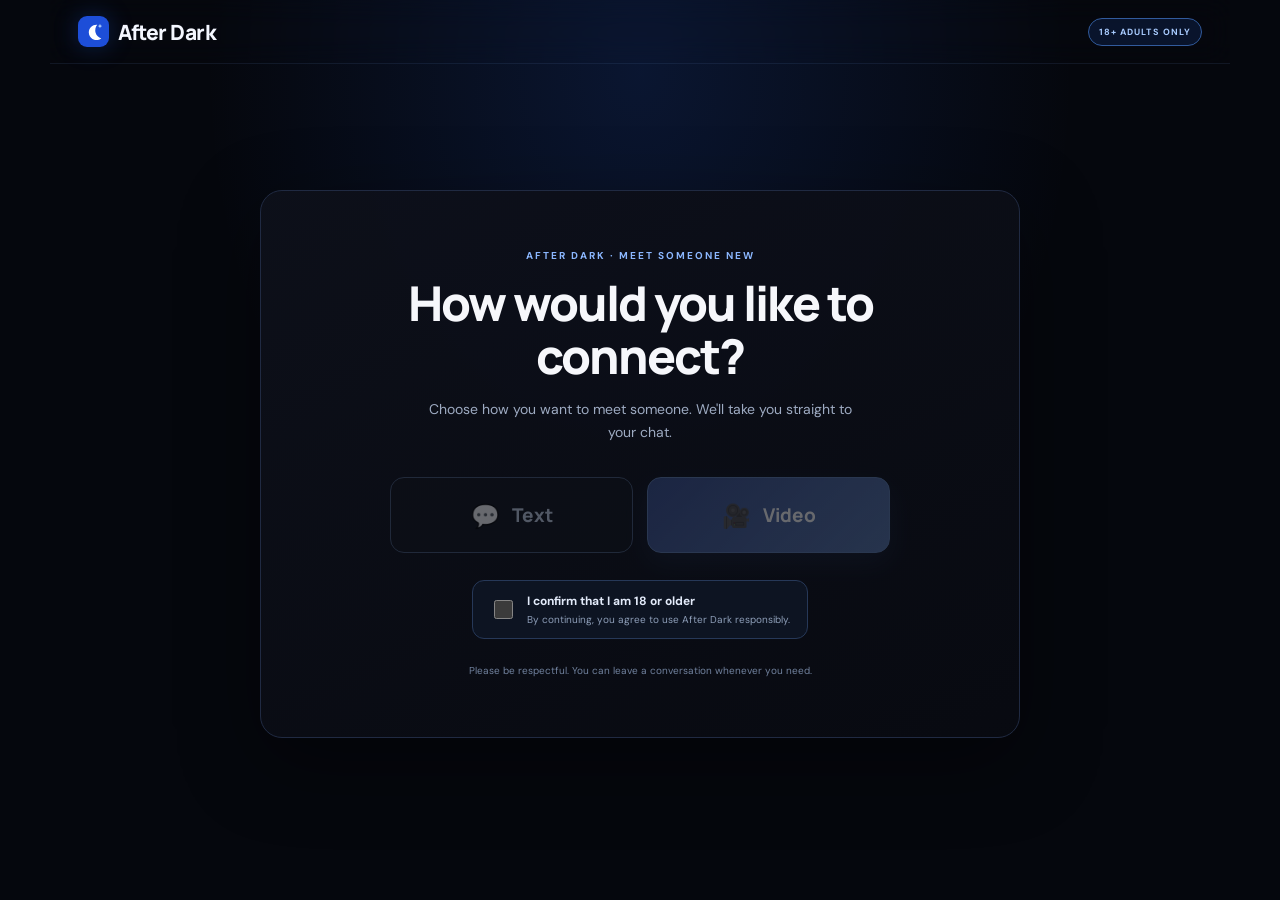
<file: index.html>
<!doctype html>
<html lang="en">
<head>
  <meta charset="utf-8">
  <meta name="viewport" content="width=device-width, initial-scale=1">
  <meta name="theme-color" content="#05070d">
  <meta name="description" content="Choose text or video and meet someone new on After Dark.">
  <title>After Dark — Meet someone new</title>
  <link rel="preconnect" href="https://fonts.googleapis.com">
  <link rel="preconnect" href="https://fonts.gstatic.com" crossorigin>
  <link href="https://fonts.googleapis.com/css2?family=DM+Sans:wght@400;500;600;700&family=Manrope:wght@500;600;700;800&display=swap" rel="stylesheet">
  <link rel="stylesheet" href="styles.css">
  <style>
    body{min-height:100vh;background:#05070d;color:#f3f5fb;background-image:radial-gradient(ellipse at 50% 8%,rgba(37,99,235,.16),transparent 48%)}
    .topbar{max-width:1180px;margin:0 auto;padding:20px 28px;background:transparent;border-bottom:1px solid rgba(83,112,163,.16)}
    .topbar .brand{font-size:21px}.age-badge{margin-left:auto}
    .choice-wrap{min-height:calc(100vh - 78px);width:min(100% - 32px,760px);margin:0 auto;display:grid;place-items:center;padding:48px 0 70px}
    .choice-card{width:100%;padding:clamp(28px,6vw,58px);border:1px solid #202a42;border-radius:22px;background:linear-gradient(155deg,rgba(13,16,26,.98),rgba(8,10,17,.98));box-shadow:0 24px 80px rgba(0,0,0,.4);text-align:center}
    .choice-eyebrow{margin:0 0 15px;color:#8bb7ff;font-size:10px;font-weight:700;letter-spacing:.2em}
    .choice-card h1{margin:0;color:#f6f7fb;font:800 clamp(32px,6vw,48px)/1.1 Manrope,sans-serif;letter-spacing:-2px}
    .choice-copy{max-width:440px;margin:15px auto 32px;color:#9eabc2;font-size:14px;line-height:1.7}
    .choice-actions{display:grid;grid-template-columns:1fr 1fr;gap:14px;max-width:500px;margin:0 auto}
    .choice-button{display:flex;align-items:center;justify-content:center;gap:12px;min-height:76px;border:1px solid #315a9d;border-radius:14px;background:#0b1220;color:#b9d4ff;text-decoration:none;font:750 19px Manrope,sans-serif;transition:transform .18s,border-color .18s,background .18s,opacity .18s}
    .choice-button .choice-icon{font-size:23px}.choice-button.video{background:linear-gradient(135deg,#1d4ed8,#3479ed);border-color:#3b82f6;color:#fff;box-shadow:0 10px 28px rgba(37,99,235,.2)}
    .choice-button:not([aria-disabled="true"]):hover{transform:translateY(-2px);border-color:#70a6ff}
    .choice-button[aria-disabled="true"]{opacity:.38;pointer-events:none;filter:saturate(.45)}
    .choice-age{display:flex;align-items:center;justify-content:center;gap:11px;width:max-content;max-width:100%;margin:27px auto 0;padding:12px 17px;border:1px solid #263858;border-radius:12px;background:#0d1422;color:#e3ebfa;text-align:left;cursor:pointer}
    .choice-age input{width:19px;height:19px;accent-color:#3479ed;flex:0 0 auto}.choice-age strong{display:block;font-size:12px}.choice-age small{display:block;margin-top:4px;color:#8e9eb8;font-size:10px}
    .choice-foot{margin:24px 0 0;color:#71829e;font-size:10px;line-height:1.6}
    @media(max-width:540px){.topbar{padding:16px 18px}.choice-wrap{width:min(100% - 22px,480px);padding:28px 0 45px}.choice-card{padding:30px 19px;border-radius:18px}.choice-copy{font-size:13px;margin-bottom:25px}.choice-actions{gap:9px}.choice-button{min-height:65px;font-size:16px;gap:7px}.choice-button .choice-icon{font-size:19px}.choice-age{align-items:flex-start;padding:11px 12px}.choice-age strong{font-size:11px}}
    @media(max-width:360px){.choice-actions{grid-template-columns:1fr}.choice-button{min-height:55px}}
  </style>
</head>
<body>
  <header class="topbar">
    <a class="brand" href="index.html" aria-label="After Dark home"><span class="brand-mark" aria-hidden="true"><svg viewBox="0 0 32 32"><path d="M20.7 5.4a11.2 11.2 0 1 0 5.9 19.9A12.5 12.5 0 0 1 20.7 5.4Z"/><path class="brand-star" d="m24.7 4.1.9 2.4 2.4.9-2.4.9-.9 2.4-.9-2.4-2.4-.9 2.4-.9Z"/></svg></span><span>After Dark</span></a>
    <span class="age-badge" aria-label="Adults 18 and over only">18+ ADULTS ONLY</span>
  </header>
  <main class="choice-wrap">
    <section class="choice-card" aria-labelledby="choice-title">
      <p class="choice-eyebrow">AFTER DARK · MEET SOMEONE NEW</p>
      <h1 id="choice-title">How would you like to connect?</h1>
      <p class="choice-copy">Choose how you want to meet someone. We'll take you straight to your chat.</p>
      <div class="choice-actions" aria-label="Choose your chat type">
        <a class="choice-button" id="text-choice" href="text.html" aria-disabled="true"><span class="choice-icon" aria-hidden="true">💬</span>Text</a>
        <a class="choice-button video" id="video-choice" href="live.html" aria-disabled="true"><span class="choice-icon" aria-hidden="true">🎥</span>Video</a>
      </div>
      <label class="choice-age" for="age-confirm">
        <input id="age-confirm" type="checkbox">
        <span><strong>I confirm that I am 18 or older</strong><small>By continuing, you agree to use After Dark responsibly.</small></span>
      </label>
      <p class="choice-foot">Please be respectful. You can leave a conversation whenever you need.</p>
    </section>
  </main>
  <script>
    (() => {
      const key = "afterDarkAgeConfirmedV1";
      const age = document.getElementById("age-confirm");
      const links = [document.getElementById("text-choice"), document.getElementById("video-choice")];
      let confirmed = false;
      try { confirmed = localStorage.getItem(key) === "yes"; } catch (_) {}
      age.checked = confirmed;
      const sync = () => links.forEach(link => link.setAttribute("aria-disabled", String(!age.checked)));
      sync();
      age.addEventListener("change", () => {
        try { if (age.checked) localStorage.setItem(key, "yes"); else localStorage.removeItem(key); } catch (_) {}
        sync();
      });
      links.forEach(link => link.addEventListener("click", event => {
        if (!age.checked) { event.preventDefault(); age.focus(); }
      }));
    })();
  </script>
</body>
</html>
</file>
<file: styles.css>
@import url('https://fonts.googleapis.com/css2?family=DM+Sans:wght@400;500;600;700&family=Manrope:wght@400;500;600;700;800&display=swap');
:root{--ink:#252b29;--muted:#7c827d;--green:#365d4b;--mint:#d9e7d9;--cream:#f7f6f2;--line:#e9e8e1;--orange:#d18a63}*{box-sizing:border-box}body{margin:0;background:var(--cream);color:var(--ink);font-family:'DM Sans',sans-serif;min-height:100vh}.topbar{height:78px;padding:0 7.1%;display:flex;align-items:center;justify-content:space-between;border-bottom:1px solid #eeede8}.brand{text-decoration:none;color:var(--ink);font:800 19px Manrope,sans-serif;letter-spacing:-1px;display:flex;align-items:center;gap:10px}.brand-mark{width:30px;height:30px;display:grid;place-items:center;border-radius:50% 50% 50% 12%;background:var(--green);color:white;font:800 18px Manrope;transform:rotate(-8deg)}.top-note{font-size:12px;color:#767d77;letter-spacing:.02em}.live-dot,.status-dot{display:inline-block;width:7px;height:7px;background:#78a77c;border-radius:50%;margin-right:8px}.text-button{background:none;border:0;color:var(--green);font:600 12px 'DM Sans';cursor:pointer}.layout{width:min(1080px,86%);margin:75px auto 65px;display:grid;grid-template-columns:1fr 480px;gap:72px;align-items:center}.intro{padding-bottom:4px}.eyebrow,.card-kicker{font-size:10px;font-weight:700;letter-spacing:.16em;color:#728176}.sparkle{font-size:16px;color:#d58d69;margin-right:8px;vertical-align:-1px}.intro h1{font:600 clamp(42px,5vw,61px)/1.1 Manrope,sans-serif;letter-spacing:-3.6px;margin:24px 0 20px}.intro h1 em{font-family:Georgia,serif;font-weight:400;color:var(--green);letter-spacing:-3px}.intro-copy{font-size:15px;line-height:1.8;color:#707872;max-width:405px;margin:0}.trust-row{display:flex;gap:25px;margin-top:29px;font-size:11px;color:#747b75}.trust-row b{font-size:15px;color:var(--green);margin-right:6px}.note-card{display:flex;gap:13px;max-width:400px;padding:16px 17px;background:#efeee8;border:1px solid #e9e8df;border-radius:12px;margin-top:55px}.note-icon{font-size:18px;color:var(--orange)}.note-card strong{font-size:11px}.note-card p{font-size:11px;line-height:1.6;color:#777d77;margin:5px 0 0}.chat-card{background:#fff;border:1px solid #ebeae4;border-radius:16px;box-shadow:0 20px 55px #363b3010;overflow:hidden;position:relative}.card-head{padding:23px 25px 19px;display:flex;align-items:center;justify-content:space-between;border-bottom:1px solid #f0efe9}.card-kicker{font-size:9px;color:#929991;letter-spacing:.14em}.card-head h2{font:700 17px Manrope;margin:6px 0 0;letter-spacing:-.5px}.status-pill{background:#f4f5f0;color:#848b81;border-radius:30px;padding:7px 10px;font-size:8px;letter-spacing:.1em;font-weight:700}.status-dot{width:6px;height:6px;margin-right:5px}.chat-stage{height:365px;position:relative;background:radial-gradient(ellipse at 52% 42%,#f5f7f0 0,#fff 65%)}.empty-state{position:absolute;inset:0;display:flex;align-items:center;justify-content:center;flex-direction:column;text-align:center}.orbit{position:absolute;border:1px solid #e9eee7;border-radius:50%;width:180px;height:180px}.orbit-two{width:230px;height:230px;border-color:#f0f1ec}.hello-bubble{z-index:1;width:77px;height:77px;display:grid;place-items:center;background:#e0eadf;color:var(--green);font-size:29px;border-radius:50% 50% 50% 15%;box-shadow:0 9px 25px #536b4c15;transform:rotate(-7deg)}.empty-state p{font:600 15px/1.5 Manrope;margin:20px 0 5px;z-index:1}.empty-state small{color:#929991;font-size:10px;z-index:1}.float-dot{position:absolute;border-radius:50%}.dot-a{width:10px;height:10px;background:#dbad7d;left:30%;top:30%}.dot-b{width:7px;height:7px;background:#9db89a;right:28%;top:38%}.dot-c{width:5px;height:5px;background:#d7a890;right:31%;bottom:27%}.card-foot{padding:18px 25px 21px;text-align:center;border-top:1px solid #f0efe9}.start-button{width:100%;border:none;border-radius:8px;padding:15px 17px;background:var(--green);color:white;display:flex;align-items:center;justify-content:space-between;font:600 12px 'DM Sans';cursor:pointer;transition:background .2s,transform .2s}.start-button:hover{background:#294938;transform:translateY(-1px)}.arrow{font-size:17px}.card-foot p{font-size:9px;color:#a1a49e;margin:11px 0 0}.demo-label{text-align:center;color:#b1b5ad;letter-spacing:.16em;font-size:8px;padding:0 0 14px}.hidden{display:none!important}.waiting-state{position:absolute;inset:0;display:flex;flex-direction:column;align-items:center;justify-content:center}.loader{display:flex;gap:6px;margin-bottom:19px}.loader span{height:7px;width:7px;border-radius:50%;background:#75927b;animation:bounce .8s infinite alternate}.loader span:nth-child(2){animation-delay:.2s}.loader span:nth-child(3){animation-delay:.4s}@keyframes bounce{to{transform:translateY(-8px);opacity:.4}}.waiting-state h3{font:700 15px Manrope;margin:0 0 7px}.waiting-state p{color:#8c938c;font-size:11px}.cancel-link{margin-top:9px}.conversation{position:absolute;inset:0;display:flex;flex-direction:column}.stranger-row{height:68px;padding:12px 20px;display:flex;align-items:center;gap:11px;border-bottom:1px solid #eeeee8}.avatar{width:35px;height:35px;border-radius:50% 50% 45% 12%;background:#e8d7c8;display:grid;place-items:center;color:#74513e;font:700 14px Manrope}.stranger-row strong{font:700 12px Manrope;display:block}.stranger-row span{display:block;font-size:9px;color:#969b95;margin-top:3px}.online-dot{display:inline-block;width:5px;height:5px;background:#76a079;border-radius:50%;margin-right:4px}.icon-button{margin-left:auto;border:0;background:transparent;color:#969b95;font-size:17px;cursor:pointer}.message-list{padding:16px 20px;overflow-y:auto;flex:1;display:flex;flex-direction:column;align-items:stretch}.time-divider{text-align:center;font-size:8px;color:#b0b4ad;letter-spacing:.12em;margin:2px 0 17px}.message{align-self:flex-start;width:fit-content;max-width:80%;padding:10px 12px;border-radius:3px 12px 12px 12px;background:#f1f3ee;margin:0 0 10px}.message.mine{align-self:flex-end;margin-left:0;background:#e0eadf;border-radius:12px 3px 12px 12px}.message-author{font-size:9px;color:#708474;font-weight:700}.message p{font-size:11px;line-height:1.55;margin:4px 0;color:#3c433d;overflow-wrap:anywhere}.message time{font-size:8px;color:#a4a8a1}.message-form{display:flex;align-items:center;gap:8px;padding:11px 16px;border-top:1px solid #eeeee8}.message-form input{height:37px;flex:1;border:1px solid #e8e9e3;border-radius:7px;padding:0 12px;font:11px 'DM Sans';outline:none}.message-form input:focus{border-color:#94aa96}.message-form button{border:0;background:var(--green);border-radius:7px;color:white;font-size:19px;width:36px;height:36px;cursor:pointer}.chat-actions{display:flex;align-items:center;justify-content:space-between;padding:0 19px 12px}.chat-actions span{color:#9aa098;font-size:9px}.lock-icon{font-size:13px;margin-right:3px}.chat-actions button{border:0;background:transparent;color:var(--green);font:600 9px 'DM Sans';cursor:pointer}.chat-actions button span{color:var(--green);font-size:13px;margin-left:4px}.chat-card.is-chatting .chat-stage{height:365px}footer{width:min(1080px,86%);margin:0 auto;border-top:1px solid #e9e8e1;padding:20px 0;display:flex;justify-content:space-between;color:#9a9e98;font-size:9px}footer button{border:0;background:none;color:#6c7f70;font:500 9px 'DM Sans';cursor:pointer}dialog{width:min(440px,90vw);padding:32px;border:1px solid var(--line);border-radius:15px;box-shadow:0 20px 80px #20291d30;color:var(--ink)}dialog::backdrop{background:#20271f66;backdrop-filter:blur(3px)}.dialog-close{position:absolute;top:12px;right:16px;border:0;background:none;font-size:23px;color:#8c938c;cursor:pointer}dialog h2{font:700 23px/1.3 Manrope;letter-spacing:-1px;margin:12px 0}dialog ul{padding-left:19px;color:#6f776f;font-size:12px;line-height:1.75}dialog li{margin:10px 0}.dialog-done{margin-top:10px}.toast{position:fixed;bottom:25px;left:50%;transform:translate(-50%,20px);opacity:0;background:#293b30;color:white;padding:12px 18px;border-radius:8px;font-size:11px;transition:all .2s;pointer-events:none;z-index:5}.toast.show{opacity:1;transform:translate(-50%,0)}.sr-only{position:absolute;width:1px;height:1px;padding:0;margin:-1px;overflow:hidden;clip:rect(0,0,0,0);white-space:nowrap;border:0}
@media(max-width:900px){.layout{grid-template-columns:1fr 440px;gap:38px;width:90%}.intro h1{font-size:46px}.trust-row{flex-direction:column;gap:10px}.note-card{margin-top:35px}}@media(max-width:700px){.topbar{height:65px;padding:0 6%}.top-note{display:none}.layout{display:flex;flex-direction:column;align-items:stretch;width:min(480px,90%);margin:42px auto 40px;gap:30px}.intro h1{font-size:43px;letter-spacing:-2.6px;margin:17px 0 13px}.intro-copy{font-size:13px;line-height:1.65}.trust-row{flex-direction:row;gap:18px;margin-top:18px;font-size:9px}.note-card{display:none}.chat-stage{height:335px}.chat-card.is-chatting .chat-stage{height:365px}footer{width:90%;gap:10px;flex-wrap:wrap}footer span:nth-child(2){display:none}}@media(max-width:380px){.trust-row{gap:9px}.chat-stage{height:310px}.card-head{padding:19px 17px}.card-foot{padding:15px 17px}.chat-actions{padding-left:12px;padding-right:12px}}

/* Dark theme */
:root{color-scheme:dark;--ink:#f0f0ed;--muted:#a0a49d;--green:#a4c6a8;--mint:#26342a;--cream:#101110;--line:#2a2c29;--orange:#e3a77f}
body{background:#101110;color:var(--ink)}
.topbar{border-color:#292b28}
.brand{color:#f0f0ed}
.brand-mark{background:#9bb99f;color:#172019}
.top-note,.intro-copy,.trust-row,.note-card p{color:#a2a69f}
.intro h1 em{color:#a4c6a8}
.trust-row b,.text-button{color:#a4c6a8}
.note-card{background:#191b19;border-color:#2a2d29}
.chat-card{background:#171917;border-color:#2c2f2b;box-shadow:0 20px 55px #0008}
.card-head{border-color:#292c28}
.card-kicker{color:#929a91}
.card-head h2,.empty-state p,.waiting-state h3{color:#ededE9}
.status-pill{background:#232723;color:#a1a79f}
.chat-stage{background:radial-gradient(ellipse at 52% 42%,#222922 0,#171917 65%)}
.orbit{border-color:#343c34}.orbit-two{border-color:#2c322c}
.hello-bubble{background:#2b392d;color:#b4d3b7;box-shadow:0 9px 25px #0005}
.empty-state small,.waiting-state p{color:#999f97}
.card-foot{border-color:#292c28}
.start-button{background:#a4c6a8;color:#152018}
.start-button:hover{background:#b5d4b8}
.card-foot p,.demo-label{color:#868c84}
.stranger-row,.message-form{border-color:#30332f}
.avatar{color:#543d2e}
.stranger-row span{color:#a0a49d}
.icon-button{color:#a0a49d}
.time-divider{color:#91978f}
.message{background:#252925}.message.mine{background:#304133}
.message p{color:#e5e8e2}.message time{color:#9ba198}
.message-form input{background:#1c1f1c;border-color:#363a35;color:#f1f2ee}
.message-form input::placeholder{color:#8e958c}
.message-form input:focus{border-color:#88a88c}
.message-form button{background:#a4c6a8;color:#152018}
.chat-actions span{color:#a0a69e}.chat-actions button,.chat-actions button span{color:#b4d3b7}
footer{border-color:#292b28;color:#90968e}footer button{color:#b4d3b7}
dialog{background:#191c19;border-color:#383c37;color:#f0f0ed}
dialog::backdrop{background:#000b}
.dialog-close{color:#a4aba2}dialog ul{color:#b1b7ae}
.toast{background:#d9e8db;color:#1b281e}

/* Simpler, quieter layout */
.topbar{height:64px}
.top-note,.trust-row,.note-card,.eyebrow,.card-kicker,.demo-label,.orbit,.float-dot{display:none!important}
.layout{width:min(960px,88%);grid-template-columns:1fr 440px;gap:64px;margin:76px auto 82px}
.intro h1{font-size:clamp(40px,4.4vw,54px);line-height:1.13;letter-spacing:-2.7px;margin:0 0 16px}
.intro-copy{font-size:14px;max-width:330px;line-height:1.7}
.chat-card{border-radius:12px;box-shadow:none}
.card-head{padding:19px 21px}
.card-head h2{margin:0;font-size:15px}
.chat-stage{height:310px;background:#171917}
.empty-state p{font-size:14px;margin-top:16px}
.hello-bubble{width:58px;height:58px;font-size:22px;box-shadow:none}
.card-foot{padding:15px 20px 17px}
.start-button{padding:13px 15px;border-radius:7px}
.preferences{display:grid;grid-template-columns:1fr 1fr;gap:10px;margin-bottom:12px;text-align:left}
.preferences label{font-size:10px;font-weight:600;color:#9da49b}
.preferences select{display:block;width:100%;margin-top:5px;background:#1d201d;border:1px solid #363a35;border-radius:6px;color:#e8ebe6;padding:9px 28px 9px 10px;font:11px 'DM Sans';outline:none}
.preferences select:focus{border-color:#88a88c}
.mode-switch{display:flex;gap:6px;padding:3px;background:#1c1f1c;border-radius:8px;margin:0 0 13px}
.mode-tab{flex:1;border:0;border-radius:6px;padding:9px 8px;background:transparent;color:#a4aaa2;font:600 10px 'DM Sans';cursor:pointer}
.mode-tab.active{background:#303a31;color:#c4ddc6}
.interest-select{grid-column:1/-1}
.group-hint{grid-column:1/-1;margin:0;color:#a0a69e;font-size:10px;line-height:1.45}
.action-buttons{display:flex;align-items:center;gap:12px}
.chat-actions .privacy-reminder{font-size:9px}
.chat-actions #leave-button{border:1px solid #454a44;border-radius:6px;background:transparent;color:#d2d6d0;padding:6px 9px;font:500 9px 'DM Sans';cursor:pointer}
.chat-actions #leave-button:hover{background:#282d28}
.icon-button{display:flex;align-items:center;gap:4px;padding:5px 7px;border:1px solid #3b403a;border-radius:6px;font-size:13px}
.icon-button .report-label{display:inline;font:500 9px 'DM Sans';color:#d7d9d4}
@media(max-width:430px){.chat-actions{align-items:flex-start;gap:8px;flex-direction:column}.action-buttons{width:100%;justify-content:flex-end}.chat-actions .privacy-reminder{align-self:flex-start}}
.brand{gap:9px;font-size:17px;letter-spacing:-.5px}
.brand-mark{width:31px;height:31px;display:grid;place-items:center;border-radius:9px;background:#202822;transform:none}
.brand-mark svg{width:22px;height:22px;overflow:visible;fill:#b8d1b9}
.brand-mark .brand-star{fill:#e3b980}
footer{padding:16px 0}
@media(max-width:760px){.topbar{height:58px}.layout{display:flex;flex-direction:column;align-items:stretch;width:min(440px,90%);margin:44px auto 45px;gap:25px}.intro h1{font-size:41px;margin-bottom:10px}.intro-copy{font-size:13px}.chat-stage{height:290px}.chat-card.is-chatting .chat-stage{height:365px}}

.history-link{display:block;margin:12px auto 0;border:0;background:transparent;color:#b4d3b7;font:500 10px 'DM Sans';cursor:pointer}
.history-dialog{width:min(420px,92vw);max-height:80vh;padding:25px;border:1px solid #383c37;border-radius:14px}
.history-dialog h2{margin:7px 0;font:700 20px Manrope}
.history-caption{margin:0 0 16px;color:#a0a69e;font-size:11px}
.history-messages{max-height:48vh;overflow:auto;display:flex;flex-direction:column;gap:9px;padding:4px 2px}
.history-message{max-width:88%;padding:9px 11px;border-radius:10px}
.history-message p{margin:3px 0;font-size:12px;white-space:pre-wrap;overflow-wrap:anywhere}
.history-message time{font-size:8px;opacity:.7}
.history-dialog .start-button{margin-top:16px}
.quick-anonymous{display:flex;align-items:center;justify-content:center;gap:8px;margin:0 0 13px;color:#b4d3b7;font-size:10px;cursor:pointer}
.quick-anonymous input{accent-color:#a4c6a8}

/* Live interest-group member list and reporting */
.group-members-panel{padding:8px 18px 7px;border-bottom:1px solid #30332f;background:#1b1e1b;max-height:105px;overflow:auto}
.group-members-heading{display:flex;align-items:center;justify-content:space-between;margin-bottom:5px}
.group-members-heading strong{font:600 9px 'DM Sans';color:#c7d9c8}
.group-members-heading button,.member-report-button{border:0;background:transparent;color:#b4d3b7;font:500 9px 'DM Sans';cursor:pointer}
.group-members-list{display:flex;flex-wrap:wrap;gap:5px 12px}
.group-member-row{display:flex;align-items:center;gap:5px;min-width:42%;padding:2px 0}
.group-member-name{font-size:9px;color:#c6cbc3;overflow-wrap:anywhere}
.member-report-button{padding:2px 5px;border:1px solid #41483f;border-radius:4px;font-size:8px}
@media(max-width:430px){.group-members-panel{max-height:90px}.group-member-row{min-width:46%}}


/* Mission 1: After Dark blue identity + landing-page age gate */
:root{--ink:#eef4ff;--muted:#9aa9c2;--green:#4f8cff;--mint:#14264a;--cream:#080d1b;--line:#1e2c46;--orange:#79b8ff;color-scheme:dark}
body{background:radial-gradient(ellipse at 16% 22%,rgba(29,78,216,.13),transparent 34%),radial-gradient(ellipse at 86% 72%,rgba(37,99,235,.10),transparent 32%),#080d1b;color:#eef4ff}
.topbar{background:rgba(8,13,27,.88);border-color:#1b2942;backdrop-filter:blur(14px)}
.brand{color:#f4f7ff}.brand-mark{background:#1d4ed8;color:#fff;box-shadow:0 0 24px rgba(37,99,235,.28)}
.brand-mark svg{fill:#fff}.brand-mark .brand-star{fill:#bfdbfe}
.top-note,.intro-copy,.trust-row,.note-card p{color:#9eacc4}.eyebrow,.card-kicker{color:#8fb5ff}.sparkle,.note-icon{color:#60a5fa}
.intro h1 em{color:#72a9ff}.trust-row b,.text-button,footer button{color:#78aaff}
.note-card{background:rgba(17,29,52,.82);border-color:#24395e;box-shadow:0 12px 34px rgba(0,0,0,.16)}
.chat-card{background:rgba(13,22,40,.94);border-color:#263958;box-shadow:0 24px 70px rgba(0,0,0,.38),0 0 42px rgba(37,99,235,.08);backdrop-filter:blur(16px)}
.card-head,.card-foot,.stranger-row,.message-form{border-color:#243653}.card-head h2,.empty-state p,.waiting-state h3{color:#f1f6ff}
.status-pill{background:#142644;color:#b7d2ff}.status-dot,.live-dot{background:#60a5fa}
.chat-stage{background:radial-gradient(ellipse at 52% 42%,#14264a 0,#0d1628 66%)}
.orbit{border-color:#29446f}.orbit-two{border-color:#1d3459}
.hello-bubble{background:#17366e;color:#bfdbfe;box-shadow:0 10px 32px rgba(37,99,235,.2)}
.dot-a,.dot-b,.dot-c{background:#60a5fa}.empty-state small,.waiting-state p{color:#9aacca}
.start-button{background:linear-gradient(135deg,#2563eb,#3b82f6);color:white;box-shadow:0 8px 22px rgba(37,99,235,.2)}
.start-button:hover{background:linear-gradient(135deg,#1d4ed8,#60a5fa)}
.preferences label{color:#aabbd6}.preferences select,.message-form input{background:#101d33;border-color:#2a4165;color:#edf4ff}
.preferences select:focus,.message-form input:focus{border-color:#60a5fa}.mode-switch{background:#101d33}.mode-tab{color:#9eb0ce}.mode-tab.active{background:#1d3c70;color:#dbeafe}
.quick-anonymous,.history-link,.group-members-heading button,.member-report-button{color:#8db7ff}.quick-anonymous input{accent-color:#3b82f6}
.message{background:#172844}.message.mine{background:#1d3e75}.message p{color:#edf4ff}.message-author{color:#91baff}.message-form button{background:#2563eb;color:white}
.chat-actions button,.chat-actions button span{color:#8db7ff}.chat-actions #leave-button{border-color:#35517a;color:#d7e6ff}.chat-actions #leave-button:hover{background:#15294a}
.group-members-panel{background:#101d33;border-color:#294064}.group-member-name{color:#d2e2ff}.member-report-button{border-color:#35517a}
footer{border-color:#1e2c46;color:#8192ad}
.age-badge{display:inline-flex;align-items:center;justify-content:center;padding:7px 10px;border:1px solid #315b9c;border-radius:999px;background:rgba(37,99,235,.14);color:#a9ccff;font:700 9px 'DM Sans',sans-serif;letter-spacing:.12em;white-space:nowrap}
.age-gate{position:fixed;z-index:1000;inset:0;display:grid;place-items:center;padding:22px;background:rgba(3,7,17,.88);backdrop-filter:blur(18px)}
.age-gate[hidden]{display:none!important}.age-gate-card{width:min(460px,100%);padding:34px;border:1px solid #294675;border-radius:22px;background:linear-gradient(155deg,rgba(18,34,61,.98),rgba(8,15,29,.99));box-shadow:0 28px 100px rgba(0,0,0,.6),0 0 55px rgba(37,99,235,.15);text-align:center}
.age-gate-mark{display:grid;place-items:center;width:66px;height:66px;margin:0 auto 18px;border:1px solid #477bd0;border-radius:19px;background:linear-gradient(145deg,#2563eb,#173d85);box-shadow:0 12px 34px rgba(37,99,235,.3);color:#fff;font:800 22px Manrope,sans-serif}
.age-gate-eyebrow{margin:0 0 12px;color:#82b4ff;font-size:9px;font-weight:700;letter-spacing:.2em}.age-gate-card h2{margin:0 0 12px;color:#f4f7ff;font:700 clamp(23px,5vw,30px)/1.2 Manrope,sans-serif;letter-spacing:-1px}
.age-gate-copy{max-width:340px;margin:0 auto 22px;color:#a9bad5;font-size:13px;line-height:1.7}.age-gate-actions{display:grid;gap:9px}.age-enter-button,.age-leave-button{min-height:47px;border-radius:10px;font:700 12px 'DM Sans',sans-serif;cursor:pointer}.age-enter-button{border:0;background:linear-gradient(135deg,#2563eb,#4f8cff);color:white;box-shadow:0 8px 24px rgba(37,99,235,.25)}.age-enter-button:hover{filter:brightness(1.12)}.age-leave-button{border:1px solid #344765;background:transparent;color:#aab9d0}.age-gate-card>small{display:block;margin-top:17px;color:#7185a5;font-size:9px;line-height:1.5}.age-gate-message{min-height:16px;margin:10px 0 0;color:#fca5a5;font-size:11px}
@media(max-width:700px){.topbar{gap:8px}.age-badge{padding:6px 8px;font-size:8px}.age-gate-card{padding:28px 22px}.topbar .text-button{margin-right:0!important}}


/* Simple chat-mode switch placed with the chat card, not in the header */
.chat-mode-links{display:flex;align-items:center;gap:7px;padding:10px 18px 0;background:transparent}
.chat-mode-link{display:inline-flex;align-items:center;justify-content:center;gap:6px;min-height:30px;padding:6px 12px;border:1px solid #263b5d;border-radius:999px;color:#a9bbd8;text-decoration:none;font:600 10px 'DM Sans',sans-serif;transition:background .18s,border-color .18s,color .18s}
.chat-mode-link.active{background:#17366b;border-color:#315da4;color:#eaf2ff}
.chat-mode-link:not(.active):hover{background:#142746;border-color:#4b79bd;color:#fff}


/* Mission 1 inspiration refresh: centered, simple text/video landing */
body{min-height:100vh;background:#05070d;color:#f3f5fb;background-image:radial-gradient(ellipse at 50% 0%,rgba(37,99,235,.14),transparent 48%)}
.topbar{max-width:1240px;margin:0 auto;background:transparent;border-bottom:1px solid rgba(83,112,163,.16);padding:18px 28px}.top-note{display:none}.topbar .brand{font-size:20px}.age-badge{margin-left:auto}
.landing-layout{width:min(100% - 36px,970px);margin:42px auto 70px;display:flex;flex-direction:column;align-items:center;gap:26px}
.chat-card{width:100%;max-width:850px;margin:0 auto;padding:34px 36px 24px;border:1px solid #202a42;border-radius:20px;background:linear-gradient(155deg,rgba(13,16,26,.98),rgba(8,10,17,.98));box-shadow:0 24px 80px rgba(0,0,0,.35)}
.landing-intro{text-align:center;margin:0 auto 25px}.landing-intro .card-kicker{font-size:10px;letter-spacing:.18em;color:#8bb7ff}.landing-intro h1{margin:13px 0 10px;font:800 clamp(30px,5vw,44px)/1.12 Manrope,sans-serif;letter-spacing:-1.8px;color:#f6f7fb}.landing-intro p{max-width:520px;margin:0 auto;color:#9eabc2;font-size:14px;line-height:1.65}
.chat-mode-links{display:flex;justify-content:center;align-items:center;gap:12px;padding:0;margin:0 auto 22px}.chat-mode-link{min-width:150px;min-height:54px;border:1px solid #315a9d;border-radius:13px;background:#0b1220;color:#a9caff;font-size:17px;font-weight:750}.chat-mode-link.active{background:linear-gradient(135deg,#1d4ed8,#3479ed);border-color:#3b82f6;color:#fff;box-shadow:0 8px 28px rgba(37,99,235,.2)}.chat-mode-link:not(.active):hover{background:#14264a;color:#fff;border-color:#5794f5}
.card-head{margin:0 -2px 0;padding:13px 0;border-top:1px solid #202d46;border-bottom:1px solid #202d46}.card-head h2{font-size:14px}.chat-stage{min-height:210px;background:radial-gradient(ellipse at center,#111f39 0,#0b1220 66%)}.card-foot{padding-top:16px}.mode-switch{max-width:460px;margin:0 auto 14px}.quick-anonymous{justify-content:center}.preferences{max-width:590px;margin:14px auto 0}.start-button{max-width:460px;margin:17px auto 0}.demo-label{display:none}
.age-confirm-row{display:flex;align-items:center;justify-content:center;gap:11px;width:max-content;max-width:100%;margin:14px auto 8px;padding:11px 16px;border:1px solid #263858;border-radius:999px;background:#0d1422;color:#e3ebfa;cursor:pointer}.age-confirm-row input{width:19px;height:19px;accent-color:#3479ed;flex:0 0 auto}.age-confirm-row strong{display:block;font-size:12px}.age-confirm-row small{display:block;margin-top:3px;color:#8e9eb8;font-size:10px}.age-confirm-row.needs-confirmation{border-color:#5794f5;box-shadow:0 0 0 3px rgba(59,130,246,.13)}
.start-button:disabled{opacity:.45;cursor:not-allowed;filter:saturate(.5);box-shadow:none}
.feature-grid{width:100%;max-width:850px;display:grid;grid-template-columns:repeat(4,minmax(0,1fr));gap:14px}.feature-card{min-height:142px;padding:20px 16px;border:1px solid #202a42;border-radius:16px;background:rgba(13,17,28,.88);text-align:center}.feature-card>span{display:grid;place-items:center;width:42px;height:42px;margin:0 auto 12px;border-radius:12px;background:#14264a;color:#8bb7ff;font-size:22px}.feature-card strong{display:block;color:#edf3ff;font-size:12px}.feature-card p{margin:8px 0 0;color:#91a0b9;font-size:11px;line-height:1.55}
footer{max-width:1240px;margin:0 auto;padding:22px 28px;border-color:#1d2940;color:#8290a8}
@media(max-width:760px){.topbar{padding:14px 18px}.landing-layout{width:min(100% - 22px,600px);margin:24px auto 45px;gap:17px}.chat-card{padding:25px 16px 18px;border-radius:17px}.landing-intro h1{font-size:32px}.landing-intro p{font-size:13px}.chat-mode-link{min-width:125px;min-height:49px;font-size:15px}.chat-stage{min-height:175px}.feature-grid{grid-template-columns:repeat(2,minmax(0,1fr));gap:10px}.feature-card{min-height:132px;padding:16px 10px}.age-confirm-row{border-radius:14px;align-items:flex-start;padding:11px 13px}.age-confirm-row strong{font-size:11px}footer{padding:18px;gap:8px;flex-wrap:wrap}}
@media(max-width:390px){.feature-grid{grid-template-columns:1fr 1fr}.feature-card strong{font-size:11px}}


/* Final chat-panel polish: simple, centered and easy to scan */
.chat-card{max-width:820px;padding:32px 38px 26px}
.landing-intro{margin-bottom:22px}.landing-intro .card-kicker{font-size:9px;letter-spacing:.2em}
.chat-mode-links{gap:14px;margin-bottom:22px}
.chat-mode-link{min-width:170px;min-height:58px;border-radius:12px;font-size:18px;letter-spacing:-.02em}
.card-head{display:flex;align-items:center;justify-content:space-between;margin:0;padding:13px 2px;border-top:1px solid #202d46;border-bottom:1px solid #202d46}
.card-head h2{margin:0;font-size:13px;font-weight:650;color:#dce8fc}
.status-pill{font-size:9px;letter-spacing:.1em}
.chat-stage{min-height:185px;border-radius:0 0 12px 12px}
.card-foot{padding:19px 0 0}
.mode-switch{display:grid;grid-template-columns:1fr 1fr;gap:5px;width:min(100%,470px);padding:5px;margin:0 auto 16px;border:1px solid #243858;border-radius:12px;background:#0b1322}
.mode-tab{min-height:42px;border-radius:8px;font-size:12px;font-weight:650}
.mode-tab.active{background:#1b3d76;color:#eff6ff;box-shadow:0 3px 12px rgba(37,99,235,.14)}
.age-confirm-row{width:min(100%,470px);justify-content:flex-start;border-radius:12px;margin:14px auto 12px;padding:12px 15px}
.quick-anonymous{width:min(100%,470px);margin:0 auto 14px;justify-content:flex-start;font-size:11px}
.preferences{width:min(100%,590px);display:grid;grid-template-columns:repeat(2,minmax(0,1fr));gap:12px;margin:14px auto 0}
.preferences label{display:grid;gap:7px;font-size:11px;font-weight:650;color:#aebed8}
.preferences select{width:100%;min-height:45px;padding:0 13px;border:1px solid #2a4165;border-radius:10px;background:#0e192b;color:#eaf1ff;font:500 12px 'DM Sans',sans-serif;outline:none}
.preferences select:hover{border-color:#416eae}.preferences select:focus-visible{border-color:#60a5fa;box-shadow:0 0 0 3px rgba(59,130,246,.14)}
.group-hint{grid-column:1/-1;margin:0;color:#8195b5;font-size:11px;line-height:1.5}
.start-button{display:flex;align-items:center;justify-content:center;gap:14px;width:min(100%,590px);min-height:52px;margin:18px auto 0;border:1px solid #4385f4;border-radius:11px;background:linear-gradient(110deg,#1d4ed8,#347cf4);font-size:13px;font-weight:750;letter-spacing:.01em;box-shadow:0 10px 26px rgba(37,99,235,.22)}
.start-button:hover:not(:disabled){transform:translateY(-1px);box-shadow:0 13px 30px rgba(37,99,235,.3)}
.start-button .arrow{font-size:17px}
#preference-note{margin:10px auto 0;text-align:center;color:#8294b1;font-size:10px;line-height:1.5}
.history-link{display:block;margin:10px auto 0}
.feature-grid{gap:12px}.feature-card{border-color:#1e2b43;background:rgba(11,16,27,.9);transition:transform .18s,border-color .18s,background .18s}.feature-card:hover{transform:translateY(-2px);border-color:#34598e;background:#101b2e}
@media(max-width:760px){.chat-card{padding:24px 16px 19px}.chat-mode-links{gap:9px}.chat-mode-link{min-width:0;flex:1;min-height:51px;font-size:16px}.chat-stage{min-height:165px}.preferences{gap:10px}.preferences select{min-height:43px;padding:0 10px;font-size:11px}.start-button{min-height:49px}}
@media(max-width:390px){.preferences{grid-template-columns:1fr}.landing-intro h1{font-size:29px}}


/* Minimal text-chat empty state: remove the decorative poster */
.simple-empty-state{background:transparent!important}
.simple-empty-state p{margin:0!important;font:500 14px 'DM Sans',sans-serif!important;color:#9aacca!important;letter-spacing:.01em}


/* Text chat: keep the options visible without an empty welcome panel */
body:has(.chat-card) .chat-stage{height:0!important;min-height:0!important;overflow:hidden!important;border:0!important}
body:has(.chat-card) .chat-card:has(.waiting-state:not(.hidden)) .chat-stage{height:185px!important;min-height:185px!important}
body:has(.chat-card) .chat-card.is-chatting .chat-stage{height:365px!important;min-height:365px!important}
</file>
